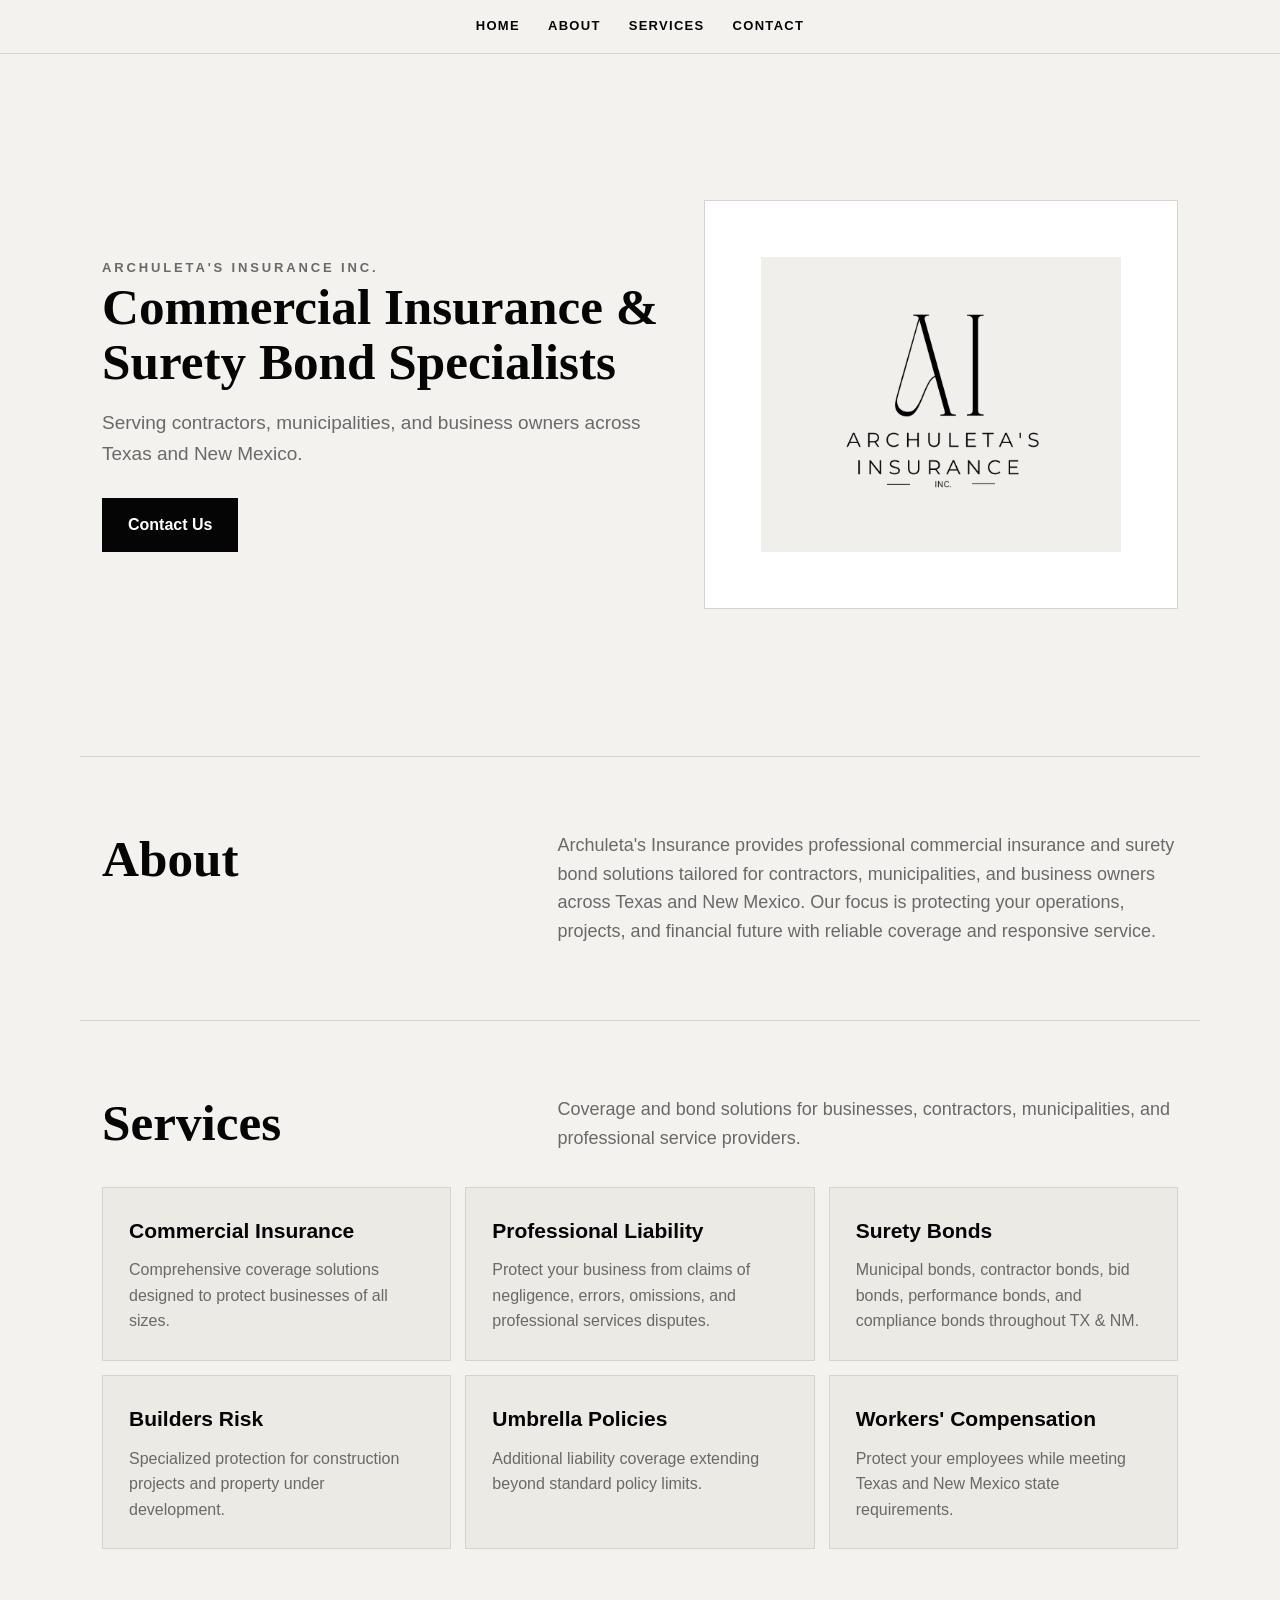
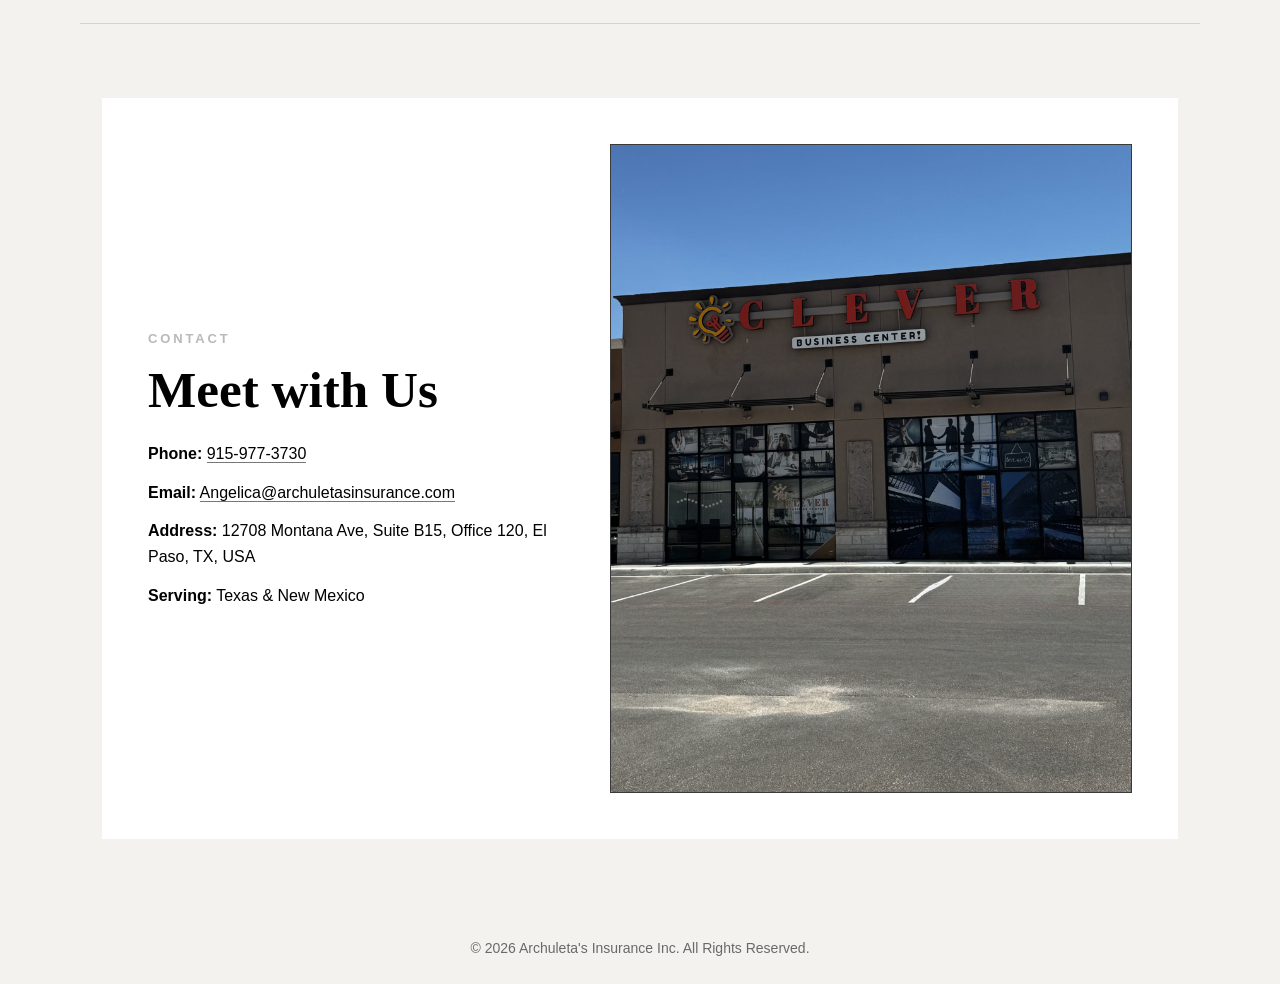
<file: index.html>
<!DOCTYPE html>
<html lang="en">
    <head>
        <meta charset="UTF-8">
        <meta name="viewport" content="width=device-width, initial-scale=1.0">
        <meta name="description" content="Archuleta's Insurance Inc. provides commercial insurance, professional liability coverage, surety bonds, builders risk, umbrella policies, and workers' compensation support for businesses in Texas and New Mexico.">
        <meta name="author" content="Archuleta's Insurance Inc.">
        <link rel="stylesheet" href="index.css">
        <title>Archuleta's Insurance Inc. | Commercial Insurance & Bonds</title>
    </head>
    <body>
        <nav aria-label="Main navigation">
            <div class="nav-inner">
                <a href="#top">Home</a>
                <a href="#about">About</a>
                <a href="#services">Services</a>
                <a href="#contact">Contact</a>
            </div>
        </nav>
<header class="hero" id="top">
    <div class="hero-card">
        <div class="eyebrow">Archuleta's Insurance Inc.</div>
        <h2>Commercial Insurance & Surety Bond Specialists</h2>
        <div class="hero-copy">
            <p>Serving contractors, municipalities, and business owners across Texas and New Mexico.</p>
        </div>
        <a class="button" href="#contact">Contact Us</a>
    </div>
    <div class="logo-frame">
        <img src="ArchuletaIncLogo.jpg" alt="Archuleta's Insurance Inc. logo">
    </div>
</header>
<main>
    <section id="about">
        <div class="row">
            <h2>About</h2>
            <div>
                <p>Archuleta's Insurance provides professional commercial insurance and surety bond solutions tailored for contractors, municipalities, and business owners across Texas and New Mexico. Our focus is protecting your operations, projects, and financial future with reliable coverage and responsive service.</p>
            </div>
        </div>
    </section>
    <section id="services">
        <div class="row">
            <h2>Services</h2>
            <p>Coverage and bond solutions for businesses, contractors, municipalities, and professional service providers.</p>
        </div>
        <div class="services">
            <article class="service-card">
                <h3>Commercial Insurance</h3>
                <p>Comprehensive coverage solutions designed to protect businesses of all sizes.</p>
            </article>
            <article class="service-card">
                <h3>Professional Liability</h3>
                <p>Protect your business from claims of negligence, errors, omissions, and professional services disputes.</p>
            </article>
            <article class="service-card">
                <h3>Surety Bonds</h3>
                <p>Municipal bonds, contractor bonds, bid bonds, performance bonds, and compliance bonds throughout TX & NM.</p>
            </article>
            <article class="service-card">
                <h3>Builders Risk</h3>
                <p>Specialized protection for construction projects and property under development.</p>
            </article>
            <article class="service-card">
                <h3>Umbrella Policies</h3>
                <p>Additional liability coverage extending beyond standard policy limits.</p>
            </article>
            <article class="service-card">
                <h3>Workers' Compensation</h3>
                <p>Protect your employees while meeting Texas and New Mexico state requirements.</p>
            </article>
        </div>
</section>
<section id="contact">
    <div class="contact-box">
        <div class="contact-content">
            <p class="eyebrow contact-eyebrow">Contact</p>
            <h2>Meet with Us</h2>
            <div class="contact-info">
                <div>
                    <strong>Phone:</strong> <a href="tel:9159773730">915-977-3730</a>
                </div>
                <div>
                    <strong>Email:</strong> <a href="mailto:Angelica@archuletasinsurance.com">Angelica@archuletasinsurance.com</a>
                </div>
                <div>
                    <strong>Address:</strong> 12708 Montana Ave, Suite B15, Office 120, El Paso, TX, USA</div>
                    <div>
                        <strong>Serving:</strong> Texas & New Mexico</div>
                    </div>
                </div>
                <figure class="contact-image">
                    <img src="archuletaincbldg.jpg" alt="Archuleta's Insurance office building">
                </figure>
            </div>
        </section>
    </main>
    <footer>© 2026 Archuleta's Insurance Inc. All Rights Reserved.</footer>
</body>
</html>
</file>
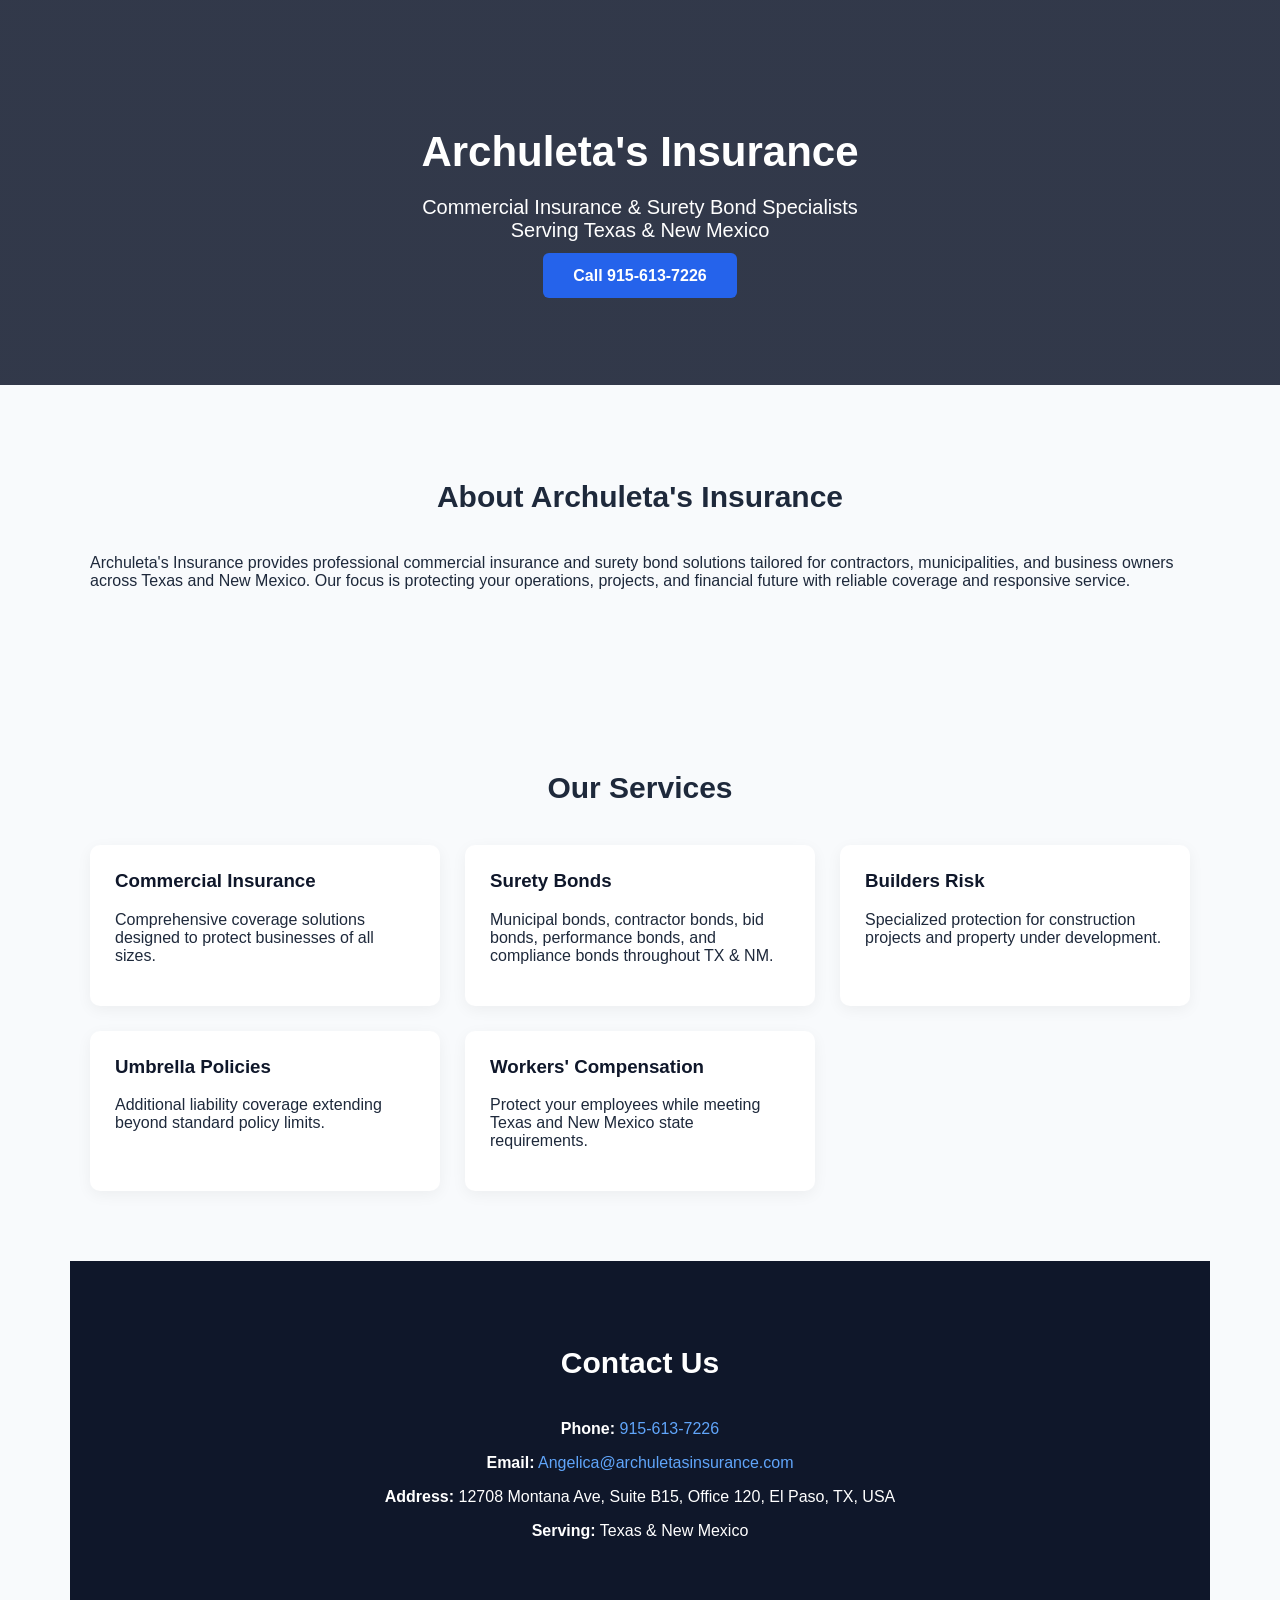
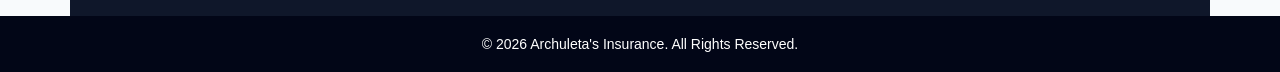
<file: website.html>
<!DOCTYPE html>
<html lang="en">
<head>
<meta charset="UTF-8">
<meta name="viewport" content="width=device-width, initial-scale=1.0">
<title>Archuleta's Insurance | Commercial Insurance & Surety Bonds | TX & NM</title>

<meta name="description" content="Archuleta's Insurance specializes in commercial insurance, surety bonds, contractor bonds, municipal bonds, builders risk, umbrella policies, and workers compensation in Texas and New Mexico.">

<style>
body {
    margin: 0;
    font-family: 'Segoe UI', Tahoma, Geneva, Verdana, sans-serif;
    background: #f8fafc;
    color: #1e293b;
}

header {
    background: linear-gradient(rgba(15,23,42,0.85), rgba(15,23,42,0.85)),
    url('https://images.unsplash.com/photo-1486406146926-c627a92ad1ab') center/cover;
    color: white;
    padding: 100px 20px;
    text-align: center;
}

header h1 {
    font-size: 42px;
    margin-bottom: 10px;
}

header p {
    font-size: 20px;
    margin-bottom: 25px;
}

.btn {
    background: #2563eb;
    padding: 14px 30px;
    color: white;
    text-decoration: none;
    border-radius: 6px;
    font-weight: bold;
}

section {
    padding: 70px 20px;
    max-width: 1100px;
    margin: auto;
}

h2 {
    text-align: center;
    margin-bottom: 40px;
    font-size: 30px;
}

.services {
    display: grid;
    grid-template-columns: repeat(auto-fit, minmax(280px, 1fr));
    gap: 25px;
}

.card {
    background: white;
    padding: 25px;
    border-radius: 10px;
    box-shadow: 0 4px 15px rgba(0,0,0,0.05);
}

.card h3 {
    margin-top: 0;
    color: #0f172a;
}

.contact {
    background: #0f172a;
    color: white;
    text-align: center;
    padding: 60px 20px;
}

.contact a {
    color: #60a5fa;
    text-decoration: none;
}

footer {
    text-align: center;
    padding: 20px;
    background: #020617;
    color: white;
    font-size: 14px;
}
</style>
</head>

<body>

<header>
    <h1>Archuleta's Insurance</h1>
    <p>Commercial Insurance & Surety Bond Specialists<br>Serving Texas & New Mexico</p>
    <a href="tel:9156137226" class="btn">Call 915-613-7226</a>
</header>

<section>
    <h2>About Archuleta's Insurance</h2>
    <p>
        Archuleta's Insurance provides professional commercial insurance and surety bond
        solutions tailored for contractors, municipalities, and business owners across
        Texas and New Mexico. Our focus is protecting your operations, projects, and
        financial future with reliable coverage and responsive service.
    </p>
</section>

<section>
    <h2>Our Services</h2>
    <div class="services">
        <div class="card">
            <h3>Commercial Insurance</h3>
            <p>Comprehensive coverage solutions designed to protect businesses of all sizes.</p>
        </div>

        <div class="card">
            <h3>Surety Bonds</h3>
            <p>Municipal bonds, contractor bonds, bid bonds, performance bonds, and compliance bonds throughout TX & NM.</p>
        </div>

        <div class="card">
            <h3>Builders Risk</h3>
            <p>Specialized protection for construction projects and property under development.</p>
        </div>

        <div class="card">
            <h3>Umbrella Policies</h3>
            <p>Additional liability coverage extending beyond standard policy limits.</p>
        </div>

        <div class="card">
            <h3>Workers' Compensation</h3>
            <p>Protect your employees while meeting Texas and New Mexico state requirements.</p>
        </div>
    </div>
</section>

<section class="contact">
    <h2>Contact Us</h2>
    <p><strong>Phone:</strong> <a href="tel:9156137226">915-613-7226</a></p>
    <p><strong>Email:</strong> <a href="mailto:Angelica@archuletasinsurance.com">Angelica@archuletasinsurance.com</a></p>
    <p><strong>Address:</strong> 12708 Montana Ave, Suite B15, Office 120, El Paso, TX, USA</p>
    <p><strong>Serving:</strong> Texas & New Mexico</p>
</section>

<footer>
    © 2026 Archuleta's Insurance. All Rights Reserved.
</footer>

</body>
</html>
</file>
<file: index.css>
:root{
    --black:#050505;
    --ivory:#f3f2ee;
    --white:#fff;
    --muted:#696969;
    --line:#d7d3ca;
    --silver:#eceae4
}
    
*{
    box-sizing:border-box
}
html{
    scroll-behavior:smooth
}
body{
    margin:0;
    color:var(--black);
    background:var(--ivory);
    font-family:Helvetica,Arial,sans-serif;
    line-height:1.6
}
img{
    max-width:100%
}
nav{
    position:sticky;
    top:0;
    z-index:20;
    background:rgba(243,242,238,.92);
    backdrop-filter:blur(10px);
    border-bottom:1px solid var(--line)
}
.nav-inner{
    max-width:1120px;
    margin:0 auto;
    padding:16px 22px;
    display:flex;
    justify-content:center;
    gap:28px
}
.nav-inner a{
    color:var(--black);
    text-decoration:none;
    font-weight:800;
    text-transform:uppercase;
    letter-spacing:.1em;
    font-size:13px
}
.hero{
    min-height:78vh;
    max-width:1120px;
    margin:0 auto;
    display:grid;
    grid-template-columns:1fr .85fr;
    gap:44px;
    align-items:center;
    text-align:left;
    padding:72px 22px
}
.hero-card{
    width:100%;
}
.logo-frame{
    background:var(--white);
    border:1px solid var(--line);
    padding:clamp(28px,5vw,56px);
    margin:0;width:100%
}
.logo-frame img{width:100%;
    height:auto;
    display:block;
}
.eyebrow{
    color:var(--muted);
    text-transform:uppercase;
    letter-spacing:.22em;
    font-weight:900;
    font-size:13px;
}
h1,h2{
    font-family:Georgia,'Times New Roman',serif;
    line-height:1.08;margin:0
}
h1{
    font-size:clamp(34px,5vw,58px);
    margin:18px auto 26px;
    max-width:900px
}
h2{
    font-size:clamp(32px,4vw,52px)
}
.button{
    display:inline-block;
    color:white;background:var(--black);
    padding:14px 26px;
    text-decoration:none;
    font-weight:900;
    margin-top:10px
}
section{
    max-width:1120px;
    margin:0 auto;padding:74px 22px;
    border-top:1px solid var(--line)
}
.row{
    display:grid;
    grid-template-columns:.8fr 1.2fr;
    gap:42px;
    align-items:start;
}
.row p{
    color:var(--muted);
    font-size:18px;
    margin:0;
}
.services{
    display:grid;
    grid-template-columns:repeat(3,1fr);
    gap:14px;margin-top:34px;
}
.service-card{
    background:var(--silver);
    padding:26px;
    border:1px solid var(--line);
}
.service-card h3{
    font-size:21px;
    margin:0 0 10px;
}
.service-card p{
    color:var(--muted);
    margin:0;
}
.contact-box{
    background:var(--white);
    color:black;
    padding:clamp(26px,5vw,46px);
    display:grid;
    grid-template-columns:.9fr 1.1fr;
    gap:34px;
    align-items:stretch;
}
.contact-box h2{
    color:black;
    margin-bottom:24px;
}
.contact-eyebrow{
    color:#b9b9b9;
    margin:0 0 12px;
}
.contact-content{
    display:flex;
    flex-direction:column;
    justify-content:center;
}
.contact-info{
    display:grid;
    gap:13px;
}
.contact-info a{
    color:black;
    text-decoration:none;
    border-bottom:1px solid #777;
}
.contact-image{
    margin:0;
    min-height:340px;
    overflow:hidden;
    border:1px solid #3a3a3a;
    background:white;
}
.contact-image img{
    width:100%;
    height:100%;
    min-height:340px;
    display:block;
    object-fit:cover;
    object-position:center;
}
footer{
    text-align:center;
    color:var(--muted);
    padding:24px 20px;
    font-size:14px;
}
@media(
    max-width:850px)
    {.nav-inner{flex-wrap:wrap;gap:18px}.row,.contact-box{grid-template-columns:1fr}.services{grid-template-columns:1fr}.contact-image,.contact-image img{min-height:260px}}

.hero-copy p{color:var(--muted);font-size:19px;max-width:640px}.hero .logo-frame{order:2}.hero .hero-card{order:1}@media(max-width:850px){.hero{grid-template-columns:1fr;text-align:center}.hero .logo-frame{order:1}.hero .hero-card{order:2}.logo-frame{margin:0 auto;width:min(560px,100%)}}
</file>
